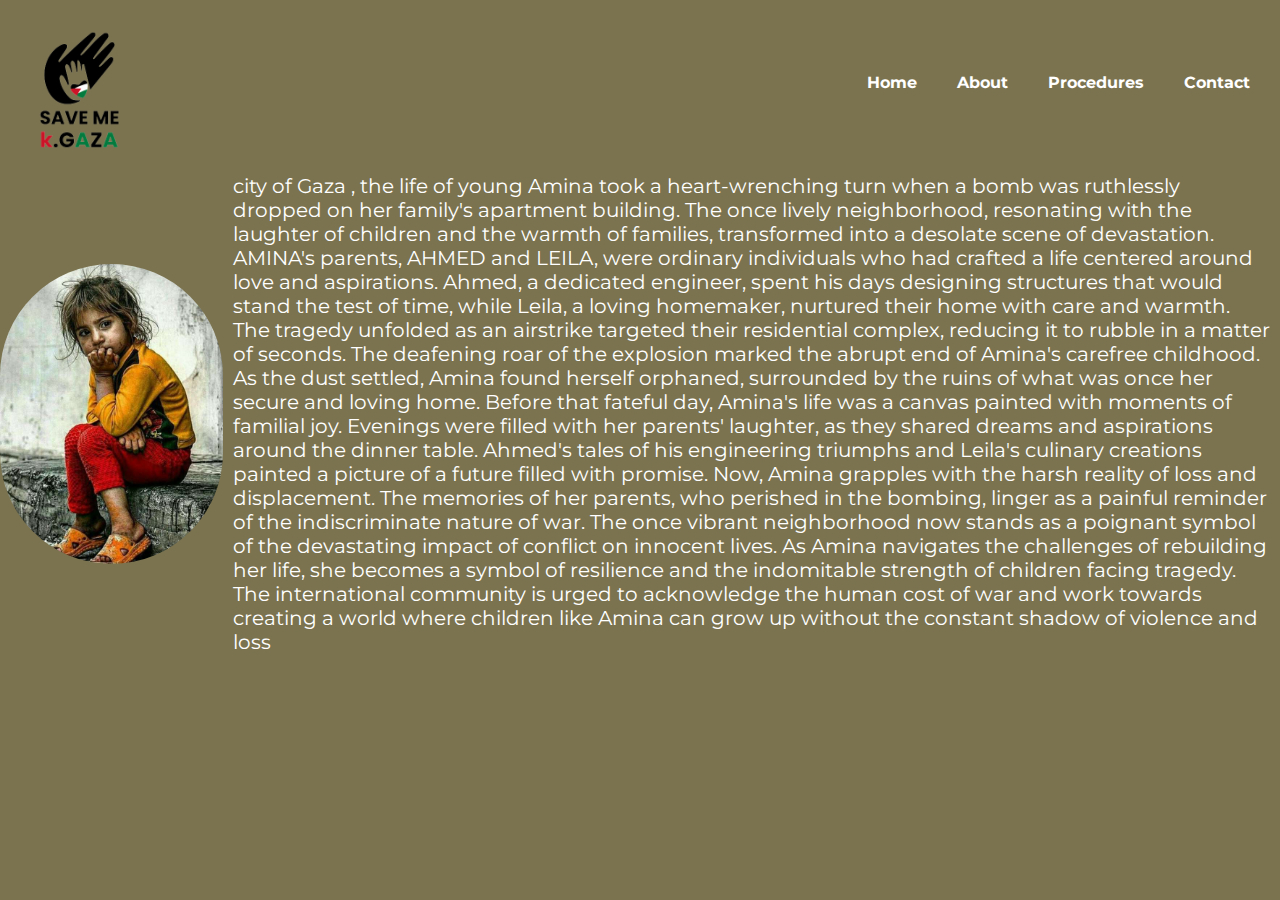
<file: gaza/children1.html>
<!DOCTYPE html>
<html lang="en">
<head>
    <meta charset="UTF-8">
    <meta name="viewport" content="width=device-width, initial-scale=1.0">
    <title>Document</title>
    <link rel="stylesheet" href="childrenOfGaza.css">

</head>
<body class="article-body">
    <header>
        <div class="logo-container">
            <img class="logo" src="logo.png">
        </div>
        <div class="header-right">
            <span id="Home-a"><a href="#home-s">Home</a></span>
            <span id="About-a"><a href="#about-s">About</a></span>
            <span id="Procedures-a"><a href="#Procedure-s">Procedures</a></span>
            <span id="Contact-a"><a href="#contact-s">Contact</a></span>
        </div>
    </header>
        <main class="article-page">
        <img src="children-pictures/children1.jpg">
        <div class="article">
        city of Gaza , the life of young Amina took a heart-wrenching turn when a bomb was ruthlessly dropped on her family's apartment building. The once lively neighborhood, resonating with the laughter of children and the warmth of families, transformed into a desolate scene of devastation.

AMINA's parents, AHMED and LEILA, were ordinary individuals who had crafted a life centered around love and aspirations. Ahmed, a dedicated engineer, spent his days designing structures that would stand the test of time, while Leila, a loving homemaker, nurtured their home with care and warmth.

The tragedy unfolded as an airstrike targeted their residential complex, reducing it to rubble in a matter of seconds. The deafening roar of the explosion marked the abrupt end of Amina's carefree childhood. As the dust settled, Amina found herself orphaned, surrounded by the ruins of what was once her secure and loving home.

Before that fateful day, Amina's life was a canvas painted with moments of familial joy. Evenings were filled with her parents' laughter, as they shared dreams and aspirations around the dinner table. Ahmed's tales of his engineering triumphs and Leila's culinary creations painted a picture of a future filled with promise.

Now, Amina grapples with the harsh reality of loss and displacement. The memories of her parents, who perished in the bombing, linger as a painful reminder of the indiscriminate nature of war. The once vibrant neighborhood now stands as a poignant symbol of the devastating impact of conflict on innocent lives.

As Amina navigates the challenges of rebuilding her life, she becomes a symbol of resilience and the indomitable strength of children facing tragedy. The international community is urged to acknowledge the human cost of war and work towards creating a world where children like Amina can grow up without the constant shadow of violence and loss
        </div>  
        </main>
</body>
</html>
</file>
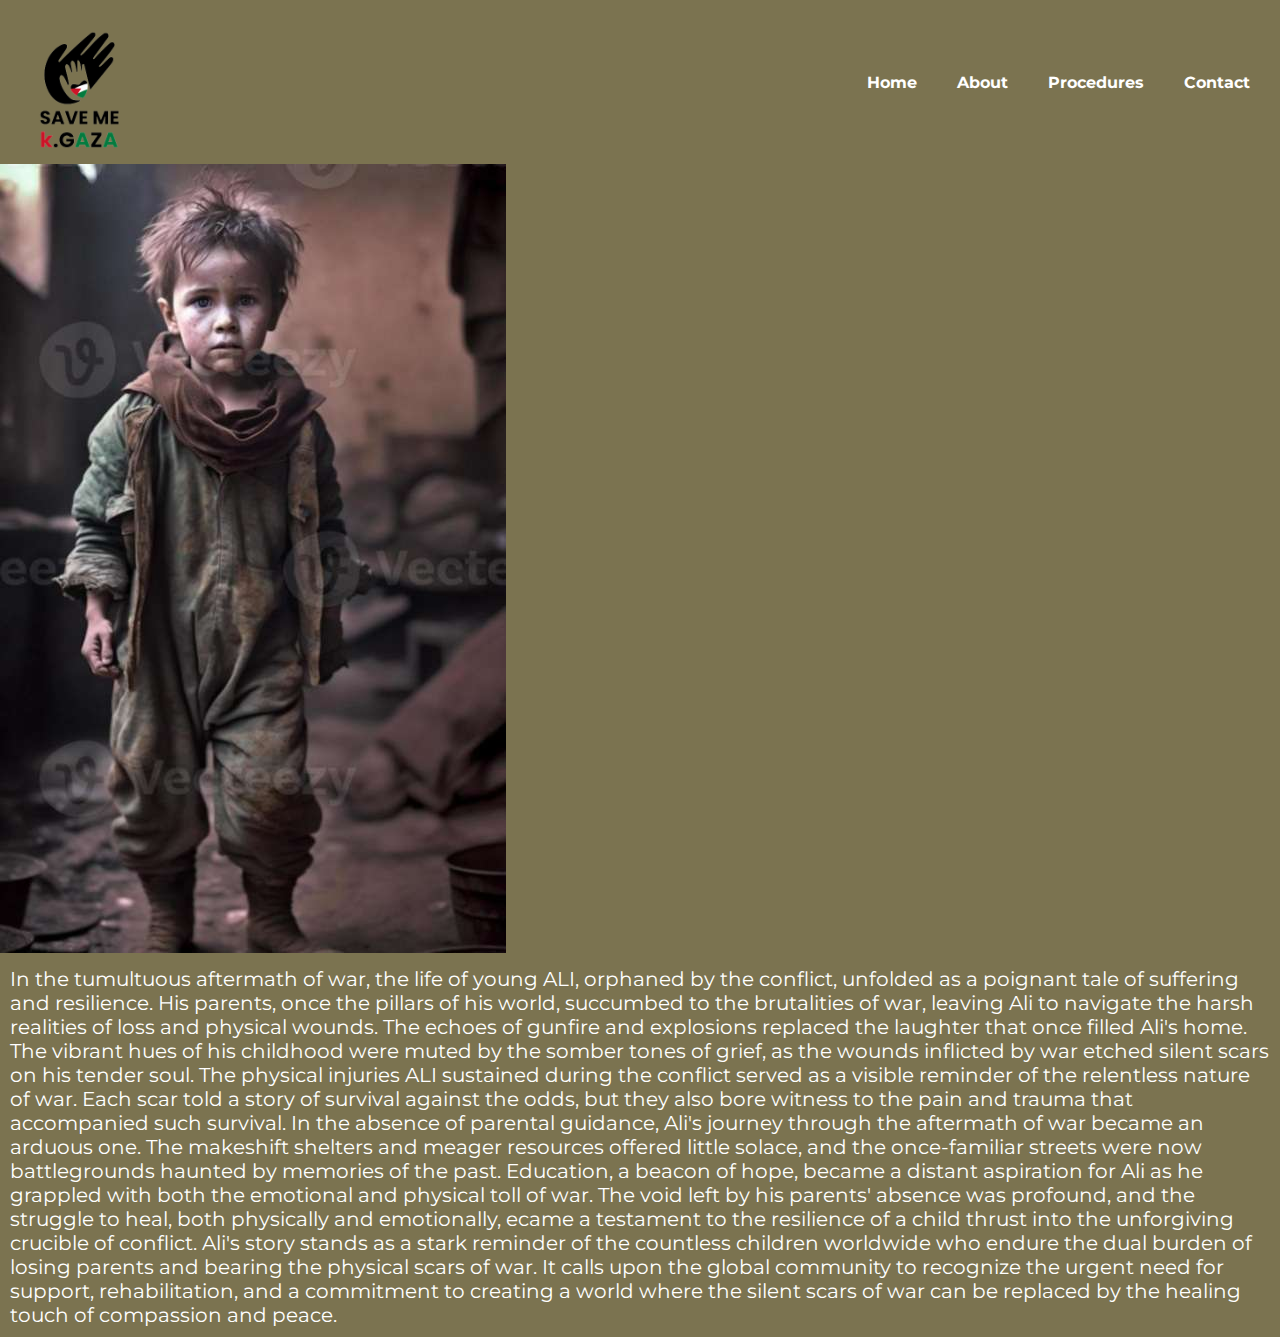
<file: gaza/children10.html>
<!DOCTYPE html>
<html lang="en">
<head>
    <meta charset="UTF-8">
    <meta name="viewport" content="width=device-width, initial-scale=1.0">
    <title>Document</title>
    <link rel="stylesheet" href="childrenOfGaza.css">

</head>
<body class="article-body">
    <header>
        <div class="logo-container">
            <img class="logo" src="logo.png">
        </div>
        <div class="header-right">
            <span id="Home-a"><a href="#home-s">Home</a></span>
            <span id="About-a"><a href="#about-s">About</a></span>
            <span id="Procedures-a"><a href="#Procedure-s">Procedures</a></span>
            <span id="Contact-a"><a href="#contact-s">Contact</a></span>
        </div>
    </header>
    
    <img src="children-pictures/children10.jpg">
    <div class="article">
        In the tumultuous aftermath of war, the life of young ALI, orphaned by the conflict, unfolded as a poignant tale of suffering and resilience. His parents, once the pillars of his world, succumbed to the brutalities of war, leaving Ali to navigate the harsh realities of loss and physical wounds.

The echoes of gunfire and explosions replaced the laughter that once filled Ali's home. The vibrant hues of his childhood were muted by the somber tones of grief, as the wounds inflicted by war etched silent scars on his tender soul.

The physical injuries ALI sustained during the conflict served as a visible reminder of the relentless nature of war. Each scar told a story of survival against the odds, but they also bore witness to the pain and trauma that accompanied such survival.

In the absence of parental guidance, Ali's journey through the aftermath of war became an arduous one. The makeshift shelters and meager resources offered little solace, and the once-familiar streets were now battlegrounds haunted by memories of the past.

Education, a beacon of hope, became a distant aspiration for Ali as he grappled with both the emotional and physical toll of war. The void left by his parents' absence was profound, and the struggle to heal, both physically and emotionally, 
ecame a testament to the resilience of a child thrust into the unforgiving crucible of conflict.

Ali's story stands as a stark reminder of the countless children worldwide who endure the dual burden of losing parents and bearing the physical scars of war. It calls upon the global community to recognize the urgent need for support, rehabilitation, and a commitment to creating a world where the silent scars of war can be replaced by the healing touch of compassion and peace.
    </div>  
    </main>
</body>
</html>
</body>
</html>
</file>
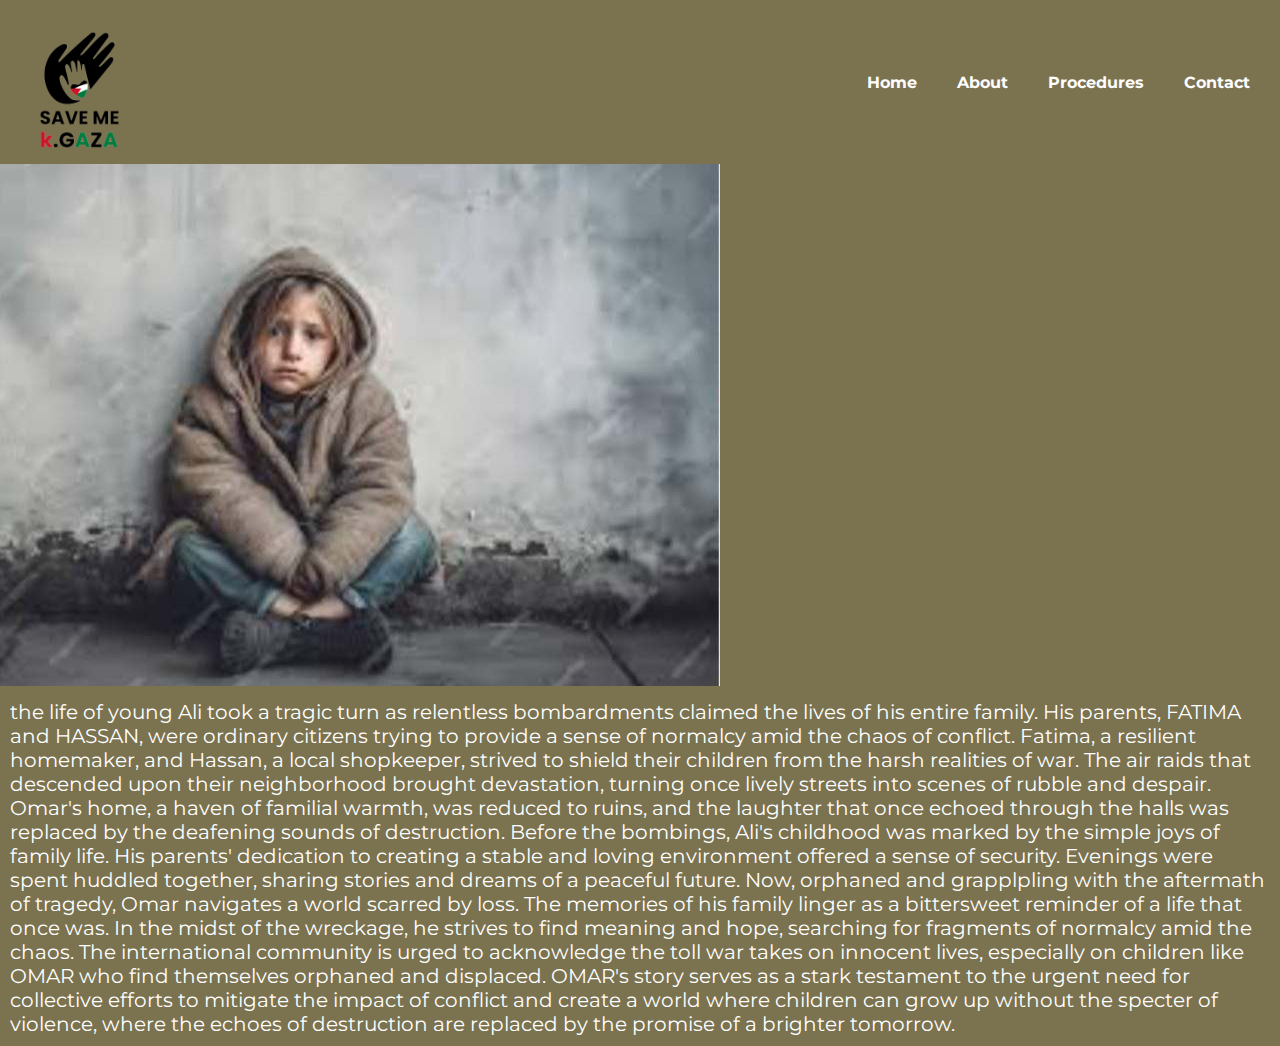
<file: gaza/children3.html>
<!DOCTYPE html>
<html lang="en">
<head>
    <meta charset="UTF-8">
    <meta name="viewport" content="width=device-width, initial-scale=1.0">
    <title>Document</title>
    <link rel="stylesheet" href="childrenOfGaza.css">

</head>
<body class="article-body">
    <header>
        <div class="logo-container">
            <img class="logo" src="logo.png">
        </div>
        <div class="header-right">
            <span id="Home-a"><a href="#home-s">Home</a></span>
            <span id="About-a"><a href="#about-s">About</a></span>
            <span id="Procedures-a"><a href="#Procedure-s">Procedures</a></span>
            <span id="Contact-a"><a href="#contact-s">Contact</a></span>
        </div>
    </header>
    
    <img src="children-pictures/children3.jpg">
    <div class="article">
        the life of young Ali took a tragic turn as relentless bombardments claimed the lives of his entire family. His parents, FATIMA and HASSAN, were ordinary citizens trying to provide a sense of normalcy amid the chaos of conflict. Fatima, a resilient homemaker, and Hassan, a local shopkeeper, strived to shield their children from the harsh realities of war.

        The air raids that descended upon their neighborhood brought devastation, turning once lively streets into scenes of rubble and despair. Omar's home, a haven of familial warmth, was reduced to ruins, and the laughter that once echoed through the halls was replaced by the deafening sounds of destruction.
        
        Before the bombings, Ali's childhood was marked by the simple joys of family life. His parents' dedication to creating a stable and loving environment offered a sense of security. Evenings were spent huddled together, sharing stories and dreams of a peaceful future.
        
        Now, orphaned and grapplpling with the aftermath of tragedy, Omar navigates a world scarred by loss. The memories of his family linger as a bittersweet reminder of a life that once was. In the midst of the wreckage, he strives to find meaning and hope, searching for fragments of normalcy amid the chaos.

        The international community is urged to acknowledge the toll war takes on innocent lives, especially on children like OMAR who find themselves orphaned and displaced. OMAR's story serves as a stark testament to the urgent need for collective efforts to mitigate the impact of conflict and create a world where children can grow up without the specter of violence, where the echoes of destruction are replaced by the promise of a brighter tomorrow.
    </div>  
    </main>
</body>
</html>

</body>
</html>
</file>
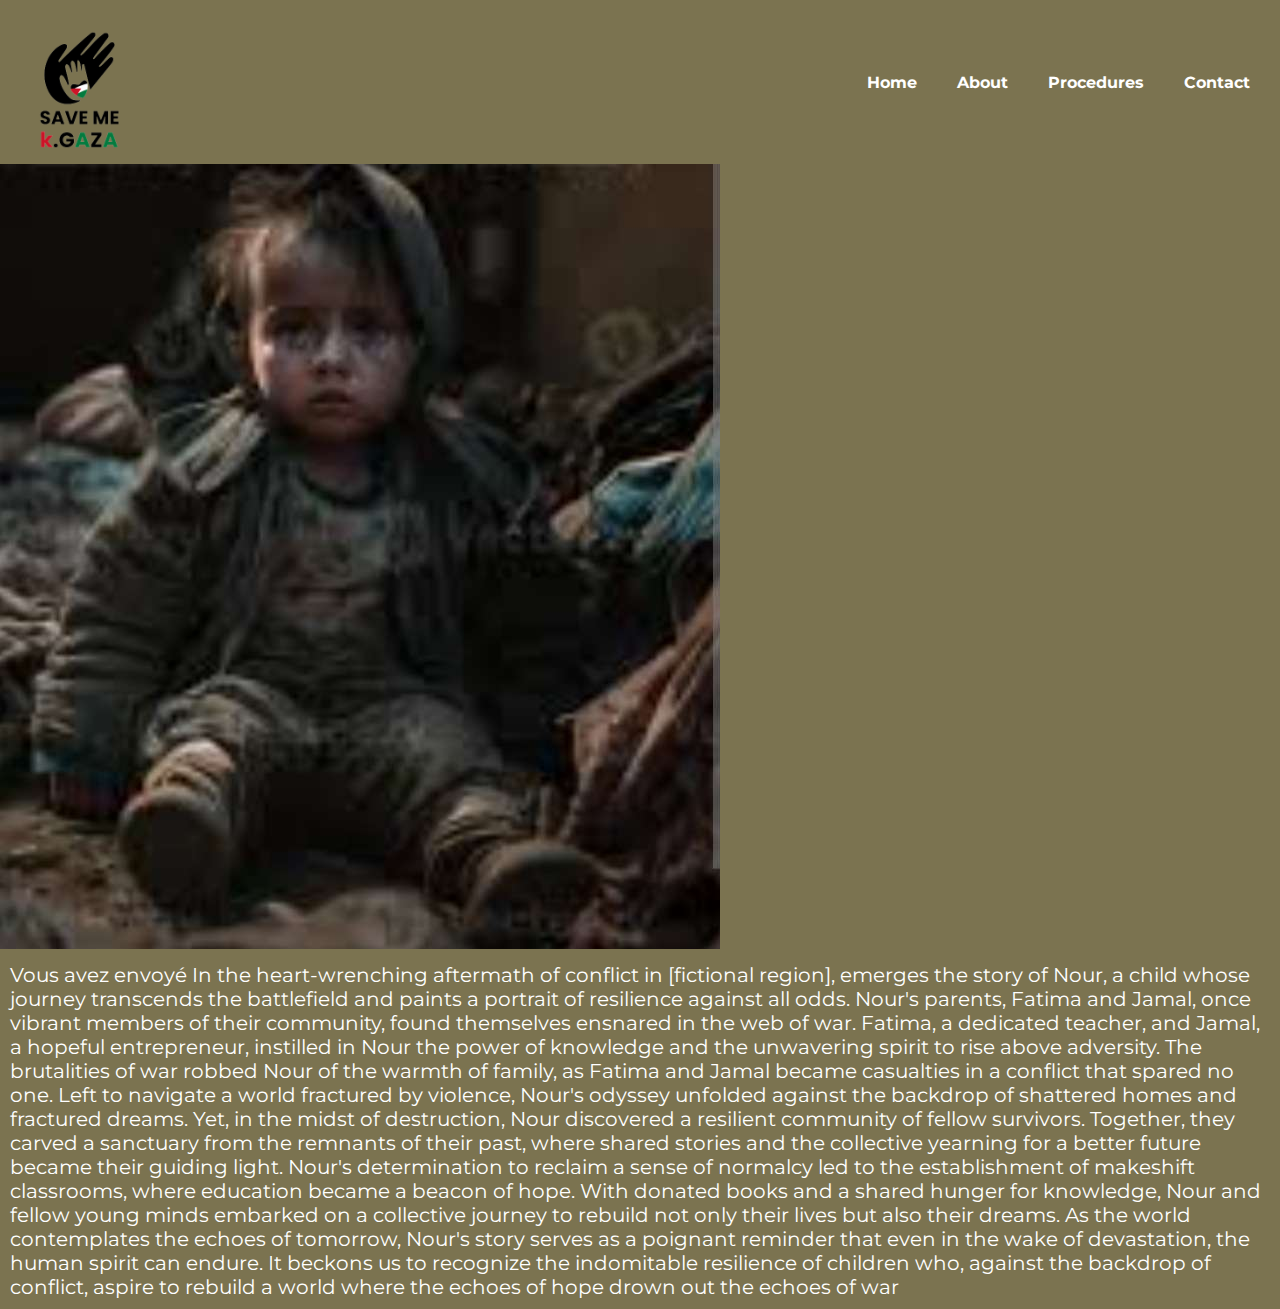
<file: gaza/children4.html>
<!DOCTYPE html>
<html lang="en">
<head>
    <meta charset="UTF-8">
    <meta name="viewport" content="width=device-width, initial-scale=1.0">
    <title>Document</title>
    <link rel="stylesheet" href="childrenOfGaza.css">

</head>
<body class="article-body">
    <header>
        <div class="logo-container">
            <img class="logo" src="logo.png">
        </div>
        <div class="header-right">
            <span id="Home-a"><a href="#home-s">Home</a></span>
            <span id="About-a"><a href="#about-s">About</a></span>
            <span id="Procedures-a"><a href="#Procedure-s">Procedures</a></span>
            <span id="Contact-a"><a href="#contact-s">Contact</a></span>
        </div>
    </header>
    
    <img src="children-pictures/children4.jpg">
    <div class="article">
        
Vous avez envoyé
In the heart-wrenching aftermath of conflict in [fictional region], emerges the story of Nour, a child whose journey transcends the battlefield and paints a portrait of resilience against all odds.

Nour's parents, Fatima and Jamal, once vibrant members of their community, found themselves ensnared in the web of war. Fatima, a dedicated teacher, and Jamal, a hopeful entrepreneur, instilled in Nour the power of knowledge and the unwavering spirit to rise above adversity.

The brutalities of war robbed Nour of the warmth of family, as Fatima and Jamal became casualties in a conflict that spared no one. Left to navigate a world fractured by violence, Nour's odyssey unfolded against the backdrop of shattered homes and fractured dreams.

Yet, in the midst of destruction, Nour discovered a resilient community of fellow survivors. Together, they carved a sanctuary from the remnants of their past, where shared stories and the collective yearning for a better future became their guiding light.

Nour's determination to reclaim a sense of normalcy led to the establishment of makeshift classrooms, where education became a beacon of hope. With donated books and a shared hunger for knowledge, Nour and fellow young minds embarked on a collective journey to rebuild not only their lives but also their dreams.

As the world contemplates the echoes of tomorrow, Nour's story serves as a poignant reminder that even in the wake of devastation, the human spirit can endure. It beckons us to recognize the indomitable resilience of children who, against the backdrop of conflict, aspire to rebuild a world where the echoes of hope drown out the echoes of war
    </div>  
    </main>
</body>
</html>
</body>
</html>
</file>
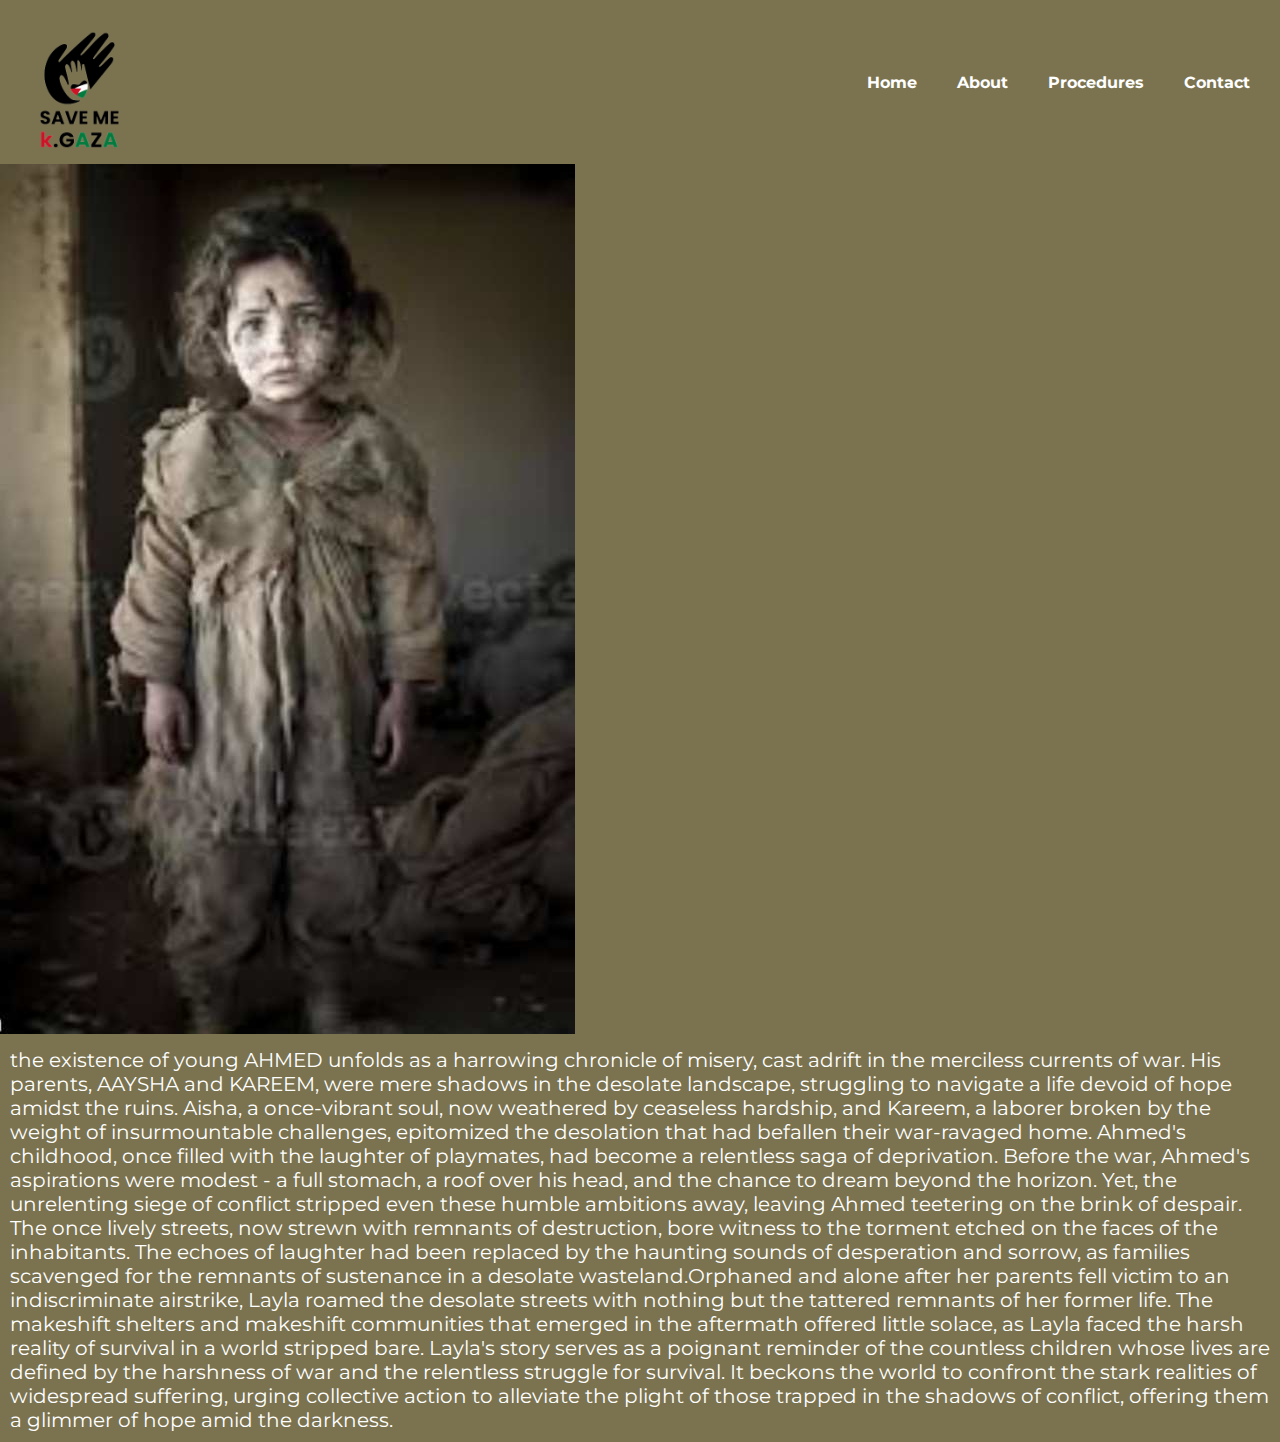
<file: gaza/children5.html>
<!DOCTYPE html>
<html lang="en">
<head>
    <meta charset="UTF-8">
    <meta name="viewport" content="width=device-width, initial-scale=1.0">
    <title>Document</title>
    <link rel="stylesheet" href="childrenOfGaza.css">

</head>
<body class="article-body">
    <header>
        <div class="logo-container">
            <img class="logo" src="logo.png">
        </div>
        <div class="header-right">
            <span id="Home-a"><a href="#home-s">Home</a></span>
            <span id="About-a"><a href="#about-s">About</a></span>
            <span id="Procedures-a"><a href="#Procedure-s">Procedures</a></span>
            <span id="Contact-a"><a href="#contact-s">Contact</a></span>
        </div>
    </header>
    
    <img src="children-pictures/children5.jpg">
    <div class="article">
        the existence of young AHMED unfolds as a harrowing chronicle of misery, cast adrift in the merciless currents of war. His parents, AAYSHA and KAREEM, were mere shadows in the desolate landscape, struggling to navigate a life devoid of hope amidst the ruins.

Aisha, a once-vibrant soul, now weathered by ceaseless hardship, and Kareem, a laborer broken by the weight of insurmountable challenges, epitomized the desolation that had befallen their war-ravaged home. Ahmed's childhood, once filled with the laughter of playmates, had become a relentless saga of deprivation.

Before the war, Ahmed's aspirations were modest - a full stomach, a roof over his head, and the chance to dream beyond the horizon. Yet, the unrelenting siege of conflict stripped even these humble ambitions away, leaving Ahmed teetering on the brink of despair.

The once lively streets, now strewn with remnants of destruction, bore witness to the torment etched on the faces of the inhabitants. The echoes of laughter had been replaced by the haunting sounds of desperation and sorrow, as families scavenged for the remnants of sustenance in a desolate wasteland.Orphaned and alone after her parents fell victim to an indiscriminate airstrike, Layla roamed the desolate streets with nothing but the tattered remnants of her former life. The makeshift shelters and makeshift communities that emerged in the aftermath offered little solace, as Layla faced the harsh reality of survival in a world stripped bare.

Layla's story serves as a poignant reminder of the countless children whose lives are defined by the harshness of war and the relentless struggle for survival. It beckons the world to confront the stark realities of widespread suffering, urging collective action to alleviate the plight of those trapped in the shadows of conflict, offering them a glimmer of hope amid the darkness.

    
    </div>  
    </main>
</body>
</html>
</body>
</html>
</file>
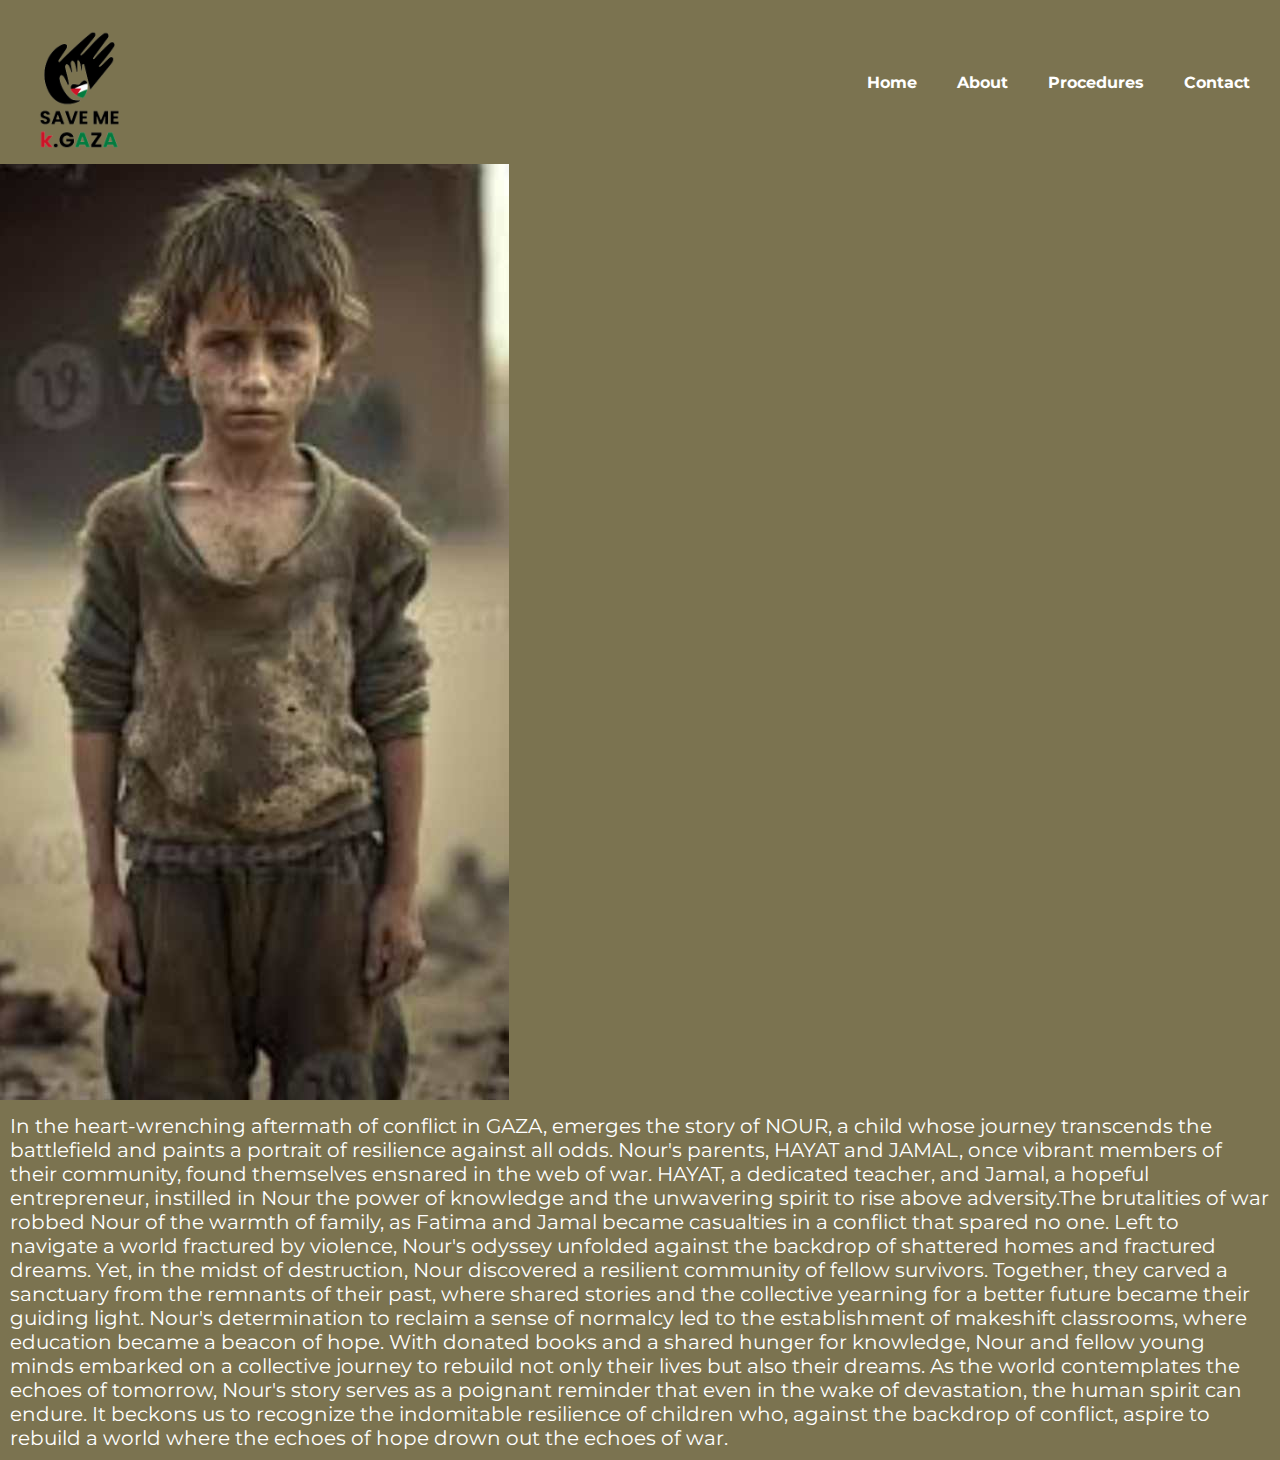
<file: gaza/children6.html>
<!DOCTYPE html>
<html lang="en">
<head>
    <meta charset="UTF-8">
    <meta name="viewport" content="width=device-width, initial-scale=1.0">
    <title>Document</title>
    <link rel="stylesheet" href="childrenOfGaza.css">

</head>
<body class="article-body">
    <header>
        <div class="logo-container">
            <img class="logo" src="logo.png">
        </div>
        <div class="header-right">
            <span id="Home-a"><a href="#home-s">Home</a></span>
            <span id="About-a"><a href="#about-s">About</a></span>
            <span id="Procedures-a"><a href="#Procedure-s">Procedures</a></span>
            <span id="Contact-a"><a href="#contact-s">Contact</a></span>
        </div>
    </header>
    
    <img src="children-pictures/children6.jpg">
    <div class="article">
        In the heart-wrenching aftermath of conflict in GAZA, emerges the story of NOUR, a child whose journey transcends the battlefield and paints a portrait of resilience against all odds.

Nour's parents, HAYAT and JAMAL, once vibrant members of their community, found themselves ensnared in the web of war. HAYAT, a dedicated teacher, and Jamal, a hopeful entrepreneur, instilled in Nour the power of knowledge and the unwavering spirit to rise above adversity.The brutalities of war robbed Nour of the warmth of family, as Fatima and Jamal became casualties in a conflict that spared no one. Left to navigate a world fractured by violence, Nour's odyssey unfolded against the backdrop of shattered homes and fractured dreams.

Yet, in the midst of destruction, Nour discovered a resilient community of fellow survivors. Together, they carved a sanctuary from the remnants of their past, where shared stories and the collective yearning for a better future became their guiding light.

Nour's determination to reclaim a sense of normalcy led to the establishment of makeshift classrooms, where education became a beacon of hope. With donated books and a shared hunger for knowledge, Nour and fellow young minds embarked on a collective journey to rebuild not only their lives but also their dreams.

As the world contemplates the echoes of tomorrow, Nour's story serves as a poignant reminder that even in the wake of devastation, the human spirit can endure. It beckons us to recognize the indomitable resilience of children who, against the backdrop of conflict, aspire to rebuild a world where the echoes of hope drown out the echoes of war.
    </div>  
    </main>
</body>
</html>
</body>
</html>
</file>
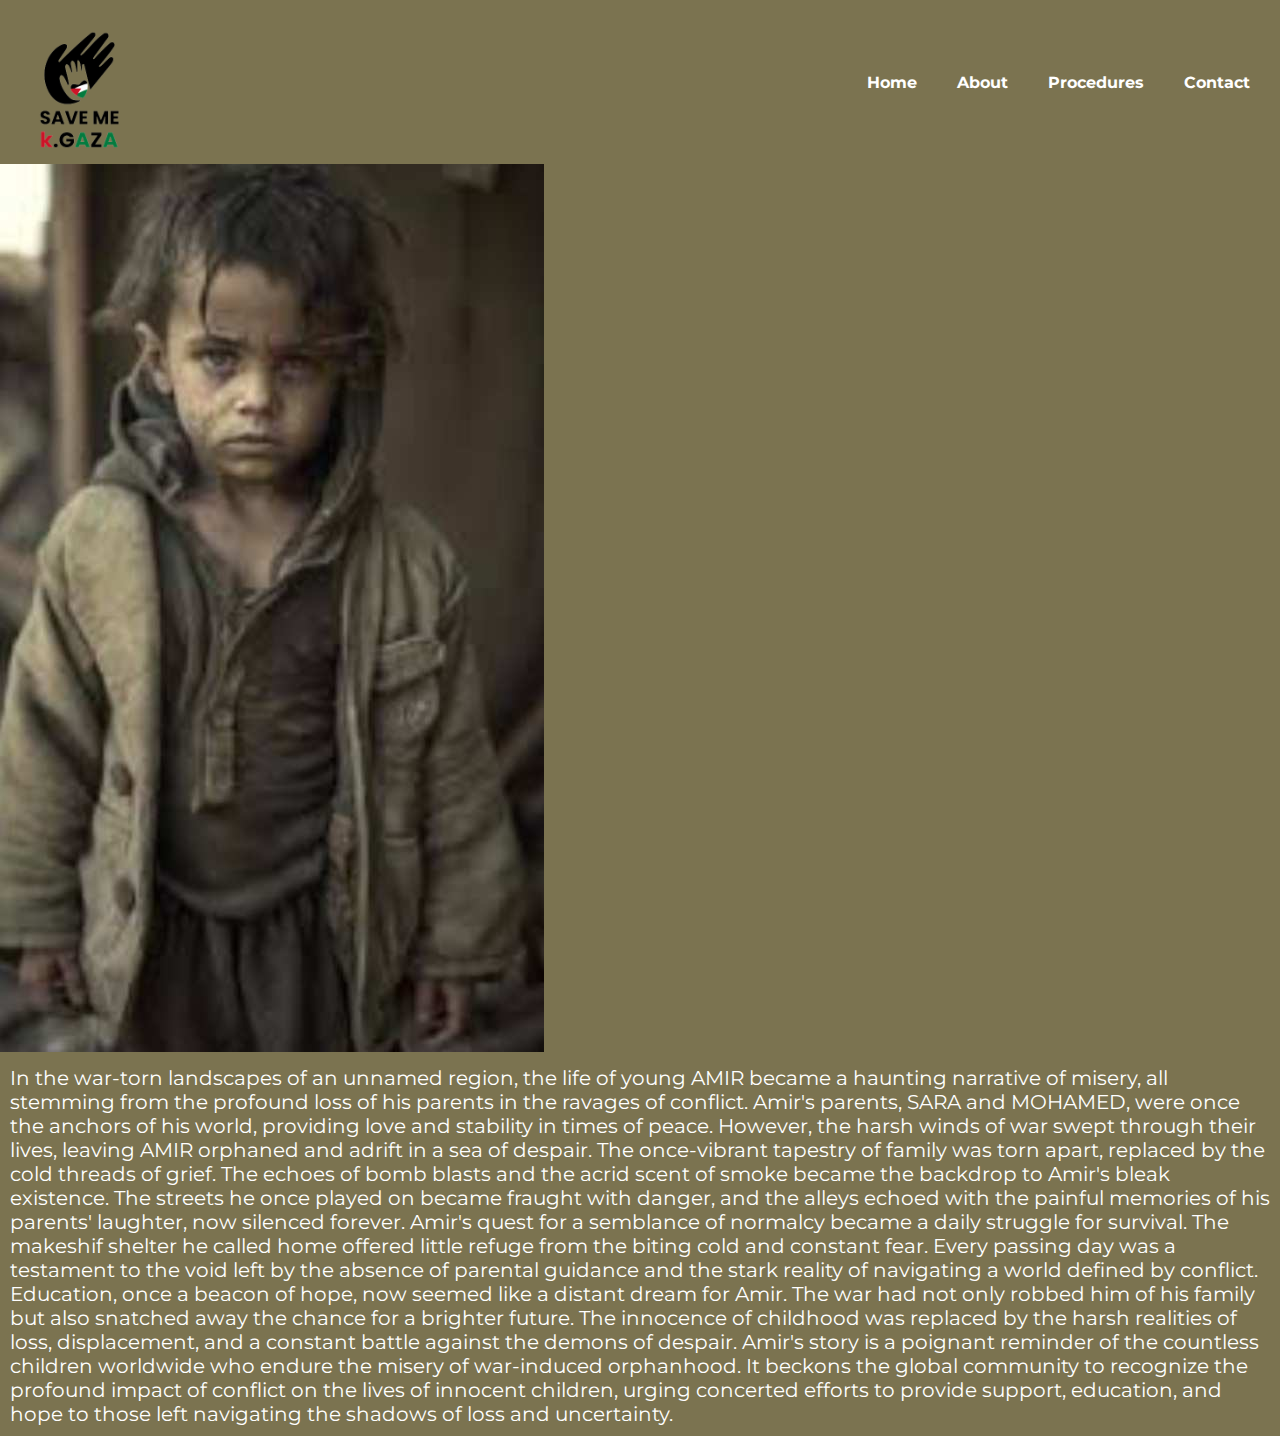
<file: gaza/children7.html>
<!DOCTYPE html>
<html lang="en">
<head>
    <meta charset="UTF-8">
    <meta name="viewport" content="width=device-width, initial-scale=1.0">
    <title>Document</title>
    <link rel="stylesheet" href="childrenOfGaza.css">

</head>
<body class="article-body">
    <header>
        <div class="logo-container">
            <img class="logo" src="logo.png">
        </div>
        <div class="header-right">
            <span id="Home-a"><a href="#home-s">Home</a></span>
            <span id="About-a"><a href="#about-s">About</a></span>
            <span id="Procedures-a"><a href="#Procedure-s">Procedures</a></span>
            <span id="Contact-a"><a href="#contact-s">Contact</a></span>
        </div>
    </header>
    
    <img src="children-pictures/children7.jpg">
    <div class="article">
        In the war-torn landscapes of an unnamed region, the life of young AMIR became a haunting narrative of misery, all stemming from the profound loss of his parents in the ravages of conflict.

Amir's parents, SARA and MOHAMED, were once the anchors of his world, providing love and stability in times of peace. However, the harsh winds of war swept through their lives, leaving AMIR orphaned and adrift in a sea of despair. The once-vibrant tapestry of family was torn apart, replaced by the cold threads of grief.

The echoes of bomb blasts and the acrid scent of smoke became the backdrop to Amir's bleak existence. The streets he once played on became fraught with danger, and the alleys echoed with the painful memories of his parents' laughter, now silenced forever.

Amir's quest for a semblance of normalcy became a daily struggle for survival. The makeshif  shelter he called home offered little refuge from the biting cold and constant fear. Every passing day was a testament to the void left by the absence of parental guidance and the stark reality of navigating a world defined by conflict.
Education, once a beacon of hope, now seemed like a distant dream for Amir. The war had not only robbed him of his family but also snatched away the chance for a brighter future. The innocence of childhood was replaced by the harsh realities of loss, displacement, and a constant battle against the demons of despair.

Amir's story is a poignant reminder of the countless children worldwide who endure the misery of war-induced orphanhood. It beckons the global community to recognize the profound impact of conflict on the lives of innocent children, urging concerted efforts to provide support, education, and hope to those left navigating the shadows of loss and uncertainty.

    </div>  
    </main>
</body>
</html>
</body>
</html>
</file>
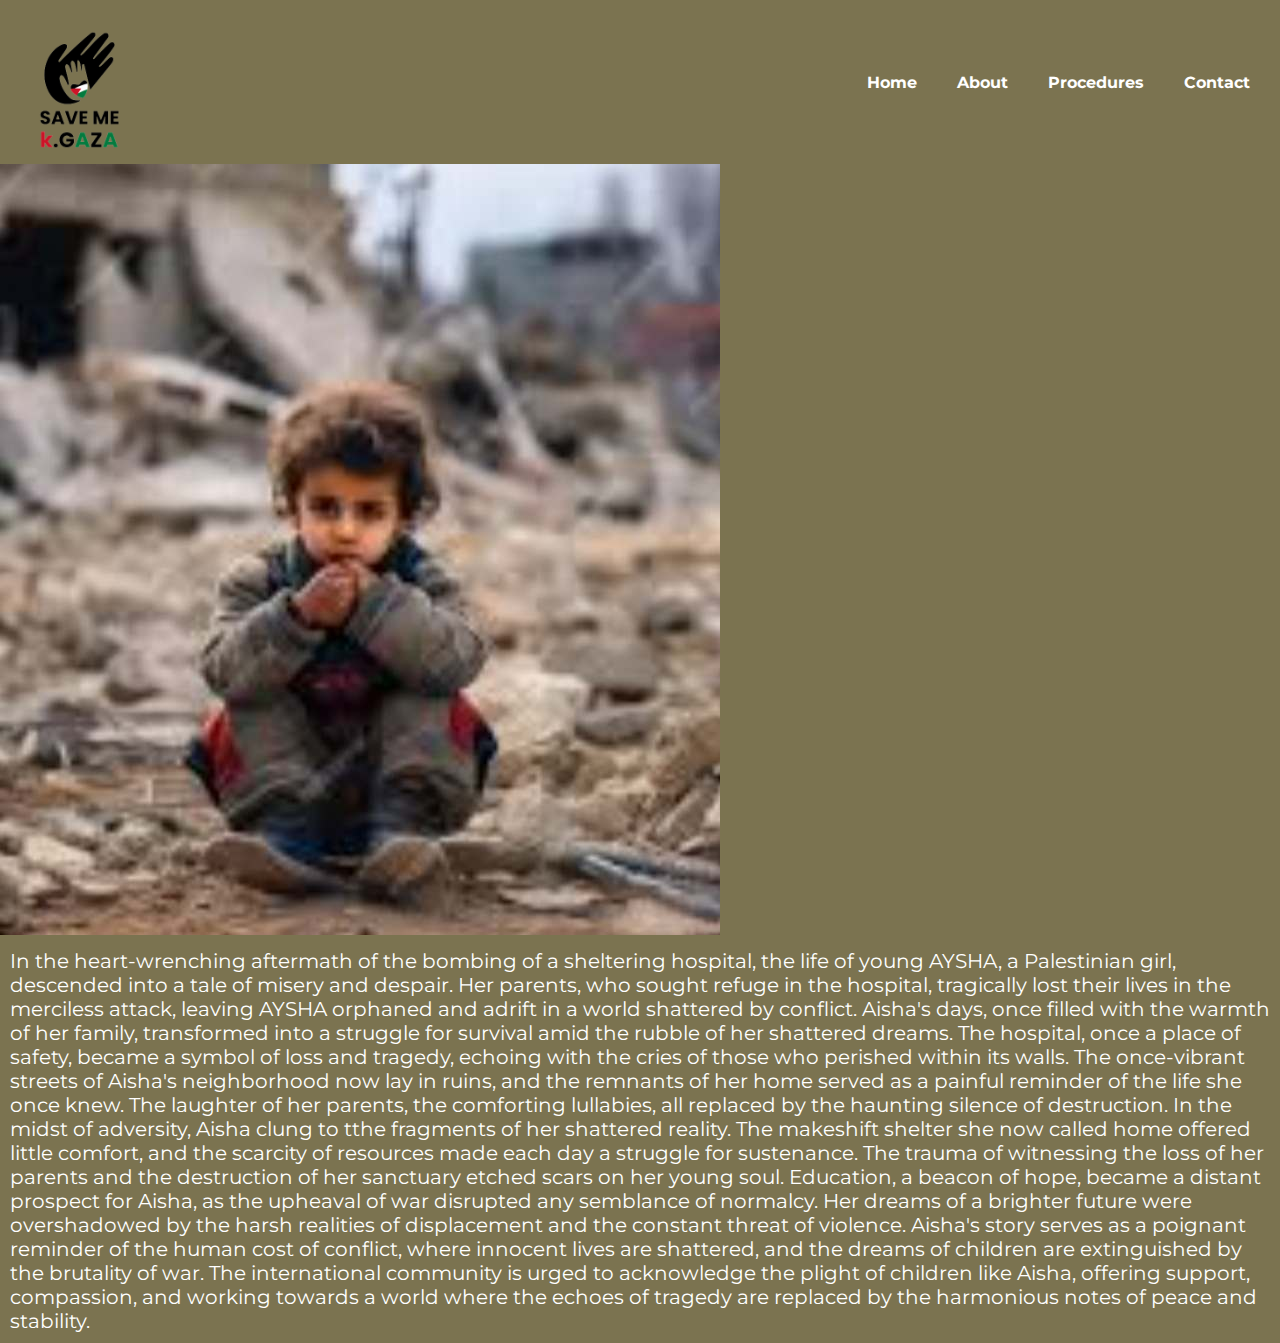
<file: gaza/children8.html>
<!DOCTYPE html>
<html lang="en">
<head>
    <meta charset="UTF-8">
    <meta name="viewport" content="width=device-width, initial-scale=1.0">
    <title>Document</title>
    <link rel="stylesheet" href="childrenOfGaza.css">

</head>
<body class="article-body">
    <header>
        <div class="logo-container">
            <img class="logo" src="logo.png">
        </div>
        <div class="header-right">
            <span id="Home-a"><a href="#home-s">Home</a></span>
            <span id="About-a"><a href="#about-s">About</a></span>
            <span id="Procedures-a"><a href="#Procedure-s">Procedures</a></span>
            <span id="Contact-a"><a href="#contact-s">Contact</a></span>
        </div>
    </header>
    
    <img src="children8.jpg">
    <div class="article"> 
        In the heart-wrenching aftermath of the bombing of a sheltering hospital, the life of young AYSHA, a Palestinian girl, descended into a tale of misery and despair. Her parents, who sought refuge in the hospital, tragically lost their lives in the merciless attack, leaving AYSHA orphaned and adrift in a world shattered by conflict.

Aisha's days, once filled with the warmth of her family, transformed into a struggle for survival amid the rubble of her shattered dreams. The hospital, once a place of safety, became a symbol of loss and tragedy, echoing with the cries of those who perished within its walls.

The once-vibrant streets of Aisha's neighborhood now lay in ruins, and the remnants of her home served as a painful reminder of the life she once knew. The laughter of her parents, the comforting lullabies, all replaced by the haunting silence of destruction.

In the midst of adversity, Aisha clung to tthe fragments of her shattered reality. The makeshift shelter she now called home offered little comfort, and the scarcity of resources made each day a struggle for sustenance. The trauma of witnessing the loss of her parents and the destruction of her sanctuary etched scars on her young soul.

Education, a beacon of hope, became a distant prospect for Aisha, as the upheaval of war disrupted any semblance of normalcy. Her dreams of a brighter future were overshadowed by the harsh realities of displacement and the constant threat of violence.

Aisha's story serves as a poignant reminder of the human cost of conflict, where innocent lives are shattered, and the dreams of children are extinguished by the brutality of war. The international community is urged to acknowledge the plight of children like Aisha, offering support, compassion, and working towards a world where the echoes of tragedy are replaced by the harmonious notes of peace and stability.

    </div>  
    </main>
</body>
</html>
</body>
</html>
</file>
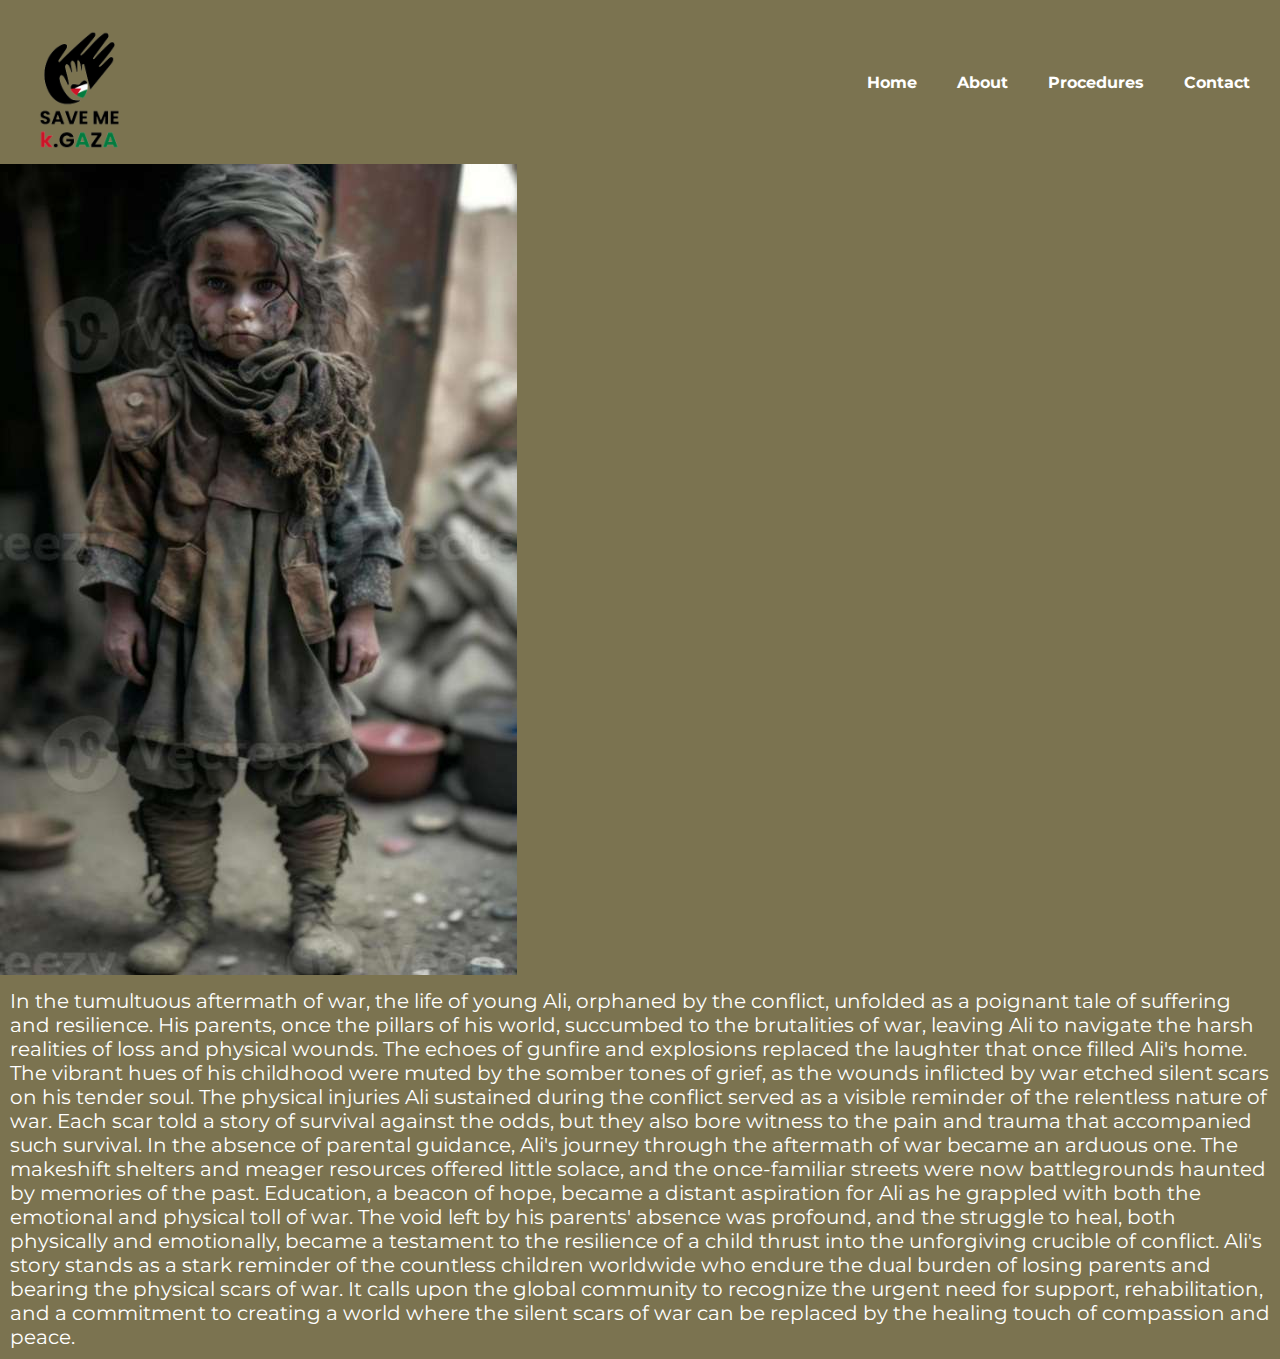
<file: gaza/children9.html>
<!DOCTYPE html>
<html lang="en">
<head>
    <meta charset="UTF-8">
    <meta name="viewport" content="width=device-width, initial-scale=1.0">
    <title>Document</title>
    <link rel="stylesheet" href="childrenOfGaza.css">

</head>
<body class="article-body">
    <header>
        <div class="logo-container">
            <img class="logo" src="logo.png">
        </div>
        <div class="header-right">
            <span id="Home-a"><a href="#home-s">Home</a></span>
            <span id="About-a"><a href="#about-s">About</a></span>
            <span id="Procedures-a"><a href="#Procedure-s">Procedures</a></span>
            <span id="Contact-a"><a href="#contact-s">Contact</a></span>
        </div>
    </header>
    
    <img src="children-pictures/children9.jpg">
    <div class="article">
        In the tumultuous aftermath of war, the life of young Ali, orphaned by the conflict, unfolded as a poignant tale of suffering and resilience. His parents, once the pillars of his world, succumbed to the brutalities of war, leaving Ali to navigate the harsh realities of loss and physical wounds.

The echoes of gunfire and explosions replaced the laughter that once filled Ali's home. The vibrant hues of his childhood were muted by the somber tones of grief, as the wounds inflicted by war etched silent scars on his tender soul.

The physical injuries Ali sustained during the conflict served as a visible reminder of the relentless nature of war. Each scar told a story of survival against the odds, but they also bore witness to the pain and trauma that accompanied such survival.

In the absence of parental guidance, Ali's journey through the aftermath of war became an arduous one. The makeshift shelters and meager resources offered little solace, and the once-familiar streets were now battlegrounds haunted by memories of the past.

Education, a beacon of hope, became a distant aspiration for Ali as he grappled with both the emotional and physical toll of war. The void left by his parents' absence was profound, and the struggle to heal, both physically and emotionally, became a testament to the resilience of a child thrust into the unforgiving crucible of conflict.

Ali's story stands as a stark reminder of the countless children worldwide who endure the dual burden of losing parents and bearing the physical scars of war. It calls upon the global community to recognize the urgent need for support, rehabilitation, and a commitment to creating a world where the silent scars of war can be replaced by the healing touch of compassion and peace.
    </div>  
    </main>
</body>
</html>
</body>
</html>
</file>
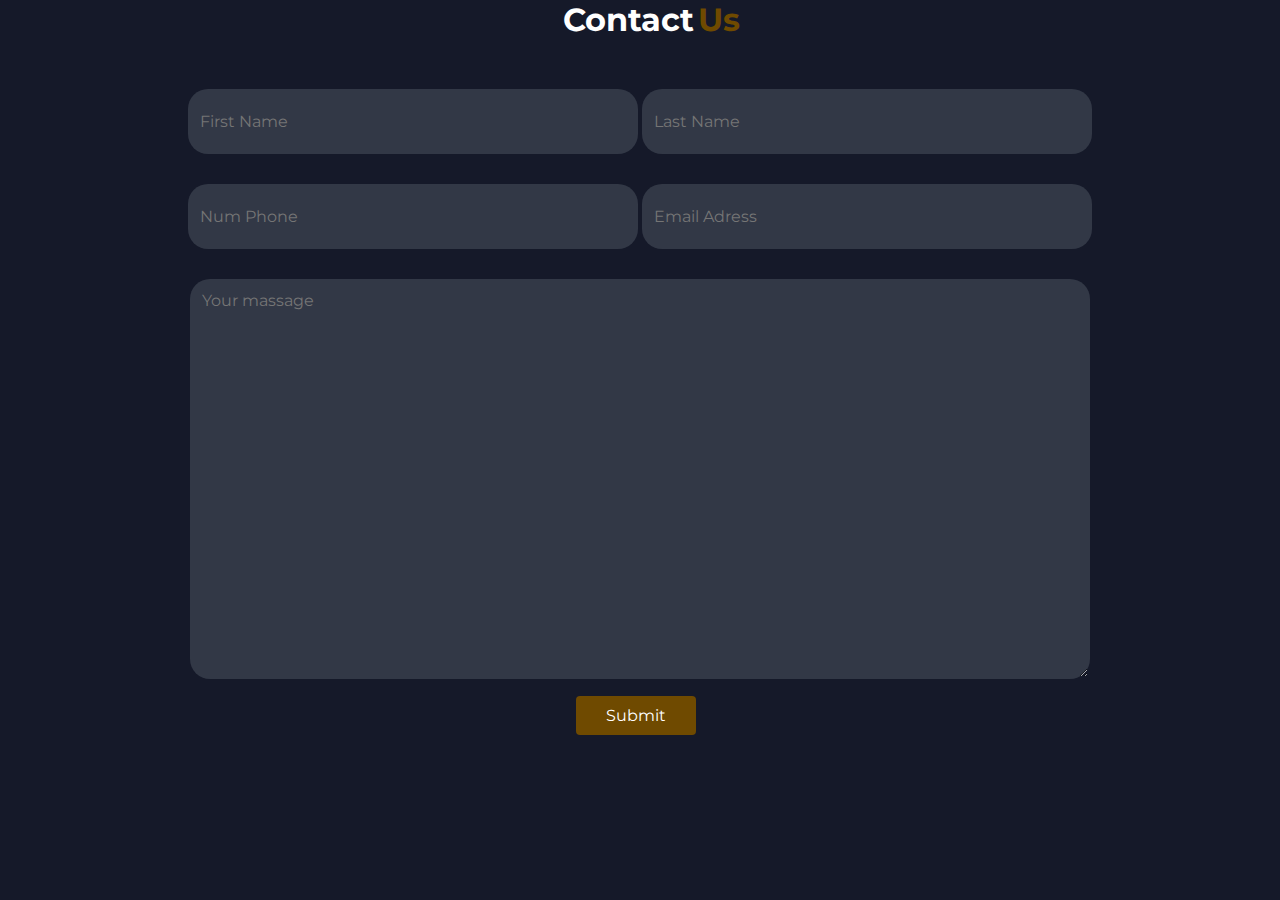
<file: gaza/HEADER+donation/contact.html>
<!DOCTYPE html>
<html lang="en">
<head>
    <meta charset="UTF-8">
    <meta name="viewport" content="width=device-width, initial-scale=1.0">
    <link rel="stylesheet" href="contact.css">
</head>
<body>
    <p class="Contact"> <span class="act">Contact</span> <span class="us">Us</span></p>
        <div class="np">
           <input type="text" placeholder="First Name" class="nom">
           <input type="text" placeholder="Last Name" class="prenom">
        </div>
        <div class="tem">
           <input type="text" placeholder="Num Phone" class="tel">
           <input type="text" placeholder="Email Adress" class="mail">
        </div>
        <div class="ma">
           <textarea name="massage" class="massage" cols="50" rows="30" placeholder="Your massage"></textarea>
        </div>
        <button type="submit" class="submit-button">Submit</button>
</body>
</html>
</file>
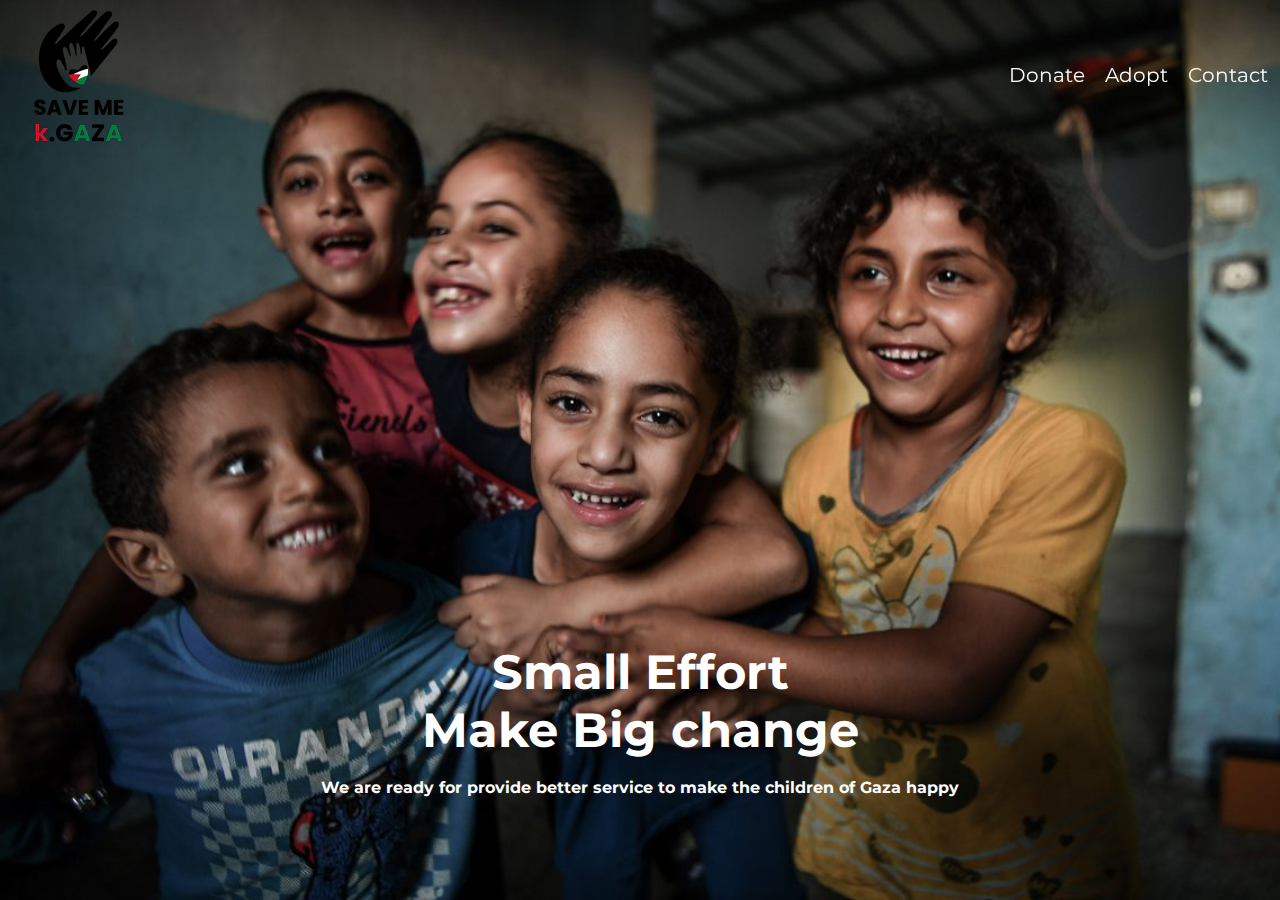
<file: gaza/HEADER+donation/Site d'adoption.html>
<!DOCTYPE html>
<html lang="en">
<head>
  <meta charset="UTF-8">
  <meta name="viewport" content="width=device-width, initial-scale=1.0">
  <link rel="stylesheet" href="Site d'adoption.css">
  <title>GGA</title>
</head>
<body>
    <header>
        <div class="left-section">
            <img src="logo.png">
        </div>
        <div class="right-section">
            <a href="donation.html">Donate</a>
            <a href="../childrenOfGaza.html">Adopt</a>
            <a href="contact.html">Contact</a>
        </div>

    </header>
  <div class="zoom-container">
    <div class="background-image"></div>
    <div class="text-overlay">
      <h1>
        Small Effort
     <br>
        Make Big change
      </h1>
      <br>
    <h4>We are ready for provide better service to make the children of Gaza happy</h4>  
    </div>
  </div>
  </body>
  </html>
</file>
<file: gaza/childrenOfGaza.css>
@import url('https://fonts.googleapis.com/css?family=Montserrat&display=swap');
        *{
        margin:0px;
        padding: 0px;
        box-sizing:border-box;
        font-family: 'Montserrat', sans-serif;
        

        }
        .article-body{
            background-image: url("https://scontent.cdninstagram.com/v/t39.30808-6/396964095_18396828802034727_8592645751103004264_n.jpg?stp=dst-jpg_e15&efg=eyJ2ZW5jb2RlX3RhZyI6ImltYWdlX3VybGdlbi4xNDQweDk2MC5zZHIifQ&_nc_ht=scontent.cdninstagram.com&_nc_cat=103&_nc_ohc=XdbXClK1zC4AX8E2Drh&edm=APs17CUAAAAA&ccb=7-5&ig_cache_key=MzIyNDAwMjE0OTU0MzUxODUzMQ%3D%3D.2-ccb7-5&oh=00_AfC_IMLhfhQart9nHC9vsM-R9LYRARZCYAI3q7z3W6F5WQ&oe=65828563&_nc_sid=10d13b");
            
            background-repeat: no-repeat;
        }
        .logo-container{
            margin-top: 0;
        }
        .logo{
            width: 140px;
        }
        body{
            background-color: rgb(123, 115, 80);
            color:white;
        }
        .the-children {
            display: flex;
            flex-wrap: wrap;  
        }

        .children-box {
            width: calc(33.33% - 20px);
            margin: 10px;
            box-sizing: border-box; 
            display: flex;
            flex-direction: column;
            align-items: center; 
            gap: 5px;
            border-style: solid;
            border-width: 1px;
            border-radius: 20px;
            border-color: gray;
            overflow: hidden;
            padding-bottom: 5px;
        }
        .children-box img{
            width: 100%;
        }
        .name{
            font-size: 20px;
            font-weight: bold;
        }

        .children-description {
            font-size: 12px;
            width: 95%;
        }
        .adopt-button{
            background-color: lightseagreen;
            border: none;
            font-weight: bold;
            font-size: 16px;
            border-radius: 20px;
            padding: 5px 10px 5px 10px;
            width: 50%;
        }
        .children-photo{
            width: 100%;
        }
        header {
            display: flex;
            justify-content: space-between;
            align-items: center;
            padding: 10px;
            text-align: center;
        }
        .header-right{
            justify-content:right;
            display:flex;
            align-items:center;
        }
        .header-right a{
            margin:20px;
            text-decoration: none;
            color:white;
            font-size: 1em;
            font-weight: bolder;
        }
        .header-right a:hover{
            color:#01eeff;
        
        }
        .logo-container{
            color:white;
            font-size: 1.2em;
            font-weight: bolder;
            margin-top:20px;
        }

        a{
            text-decoration: none;
            color:black;
            font-weight: bold;
            font-size: 18px;
        }
        .article-page{
            display: flex;
            align-items: center;
            justify-content: center;
        }
        .article-page img{
            width:300px;
            height: 300px;
            object-fit: cover;
            object-position: center;
            border-radius: 500px;
        }
        .article{
            font-size: 20px;
            margin:10px
        }
        @media only screen and (max-width: 767px) {
                .article-page{
                    flex-direction: column;
                }
                
                .article{
                    font-size: 16px;
                }
            }
            @media only screen and (min-width: 767px) {
                body{
                    background-size: 100%;
                }
            }
</file>
<file: gaza/HEADER+donation/contact.css>
@import url('https://fonts.googleapis.com/css?family=Montserrat&display=swap');
*{
    margin:0px;
    padding: 0px;
    box-sizing:border-box;
    font-family: 'Montserrat', sans-serif;     
}
body{
    background-color:#151929;

}
.contact {
    display: flex;
    justify-content:center;
    align-items: center;
}

.act{
    color:white;
    font-size: 2em; 
    font-weight:bolder;
    text-align: center;
    margin-left: 44%;
}
.us{
    color:rgb(111, 74, 0);
    font-size: 2em;
    font-weight:bolder;

}
.np{
    margin-top: 50px;
    text-align: center;
}
.nom{
    height:65px;
    width: 450px;
    font-size: 1em;
    color:white;
    border: 2px solid transparent;
    border-radius: 20px;
    background-color: #323846;
    padding-left:10px;
}
.prenom{
    height:65px;
    width: 450px;
    font-size: 1em;
    color:white;
    border: 2px solid transparent;
    border-radius: 20px;
    background-color: #323846;
    padding-left:10px;
}
.tem{
    margin-top: 30px;
    text-align: center;
}
.tel{
    height:65px;
    width: 450px;
    font-size: 1em;
    color:white;
    border: 2px solid transparent;
    border-radius: 20px;
    background-color: #323846;
    padding-left:10px;
}
.mail{
    height:65px;
    width: 450px;
    font-size: 1em;
    color:white;
    border: 2px solid transparent;
    border-radius: 20px;
    background-color: #323846;
    padding-left:10px;
}
.ma{
    margin-top: 30px;
    text-align: center;
    
}
.ma input {
    text-align: top;
}
.massage{
    height:400px;
    width: 900px;
    font-size: 1em;
    color:white;
    border: 2px solid transparent;
    border-radius: 20px;
    background-color: #323846; 
    padding-top: 10px;
    padding-left:10px;
}
.submit-button {
    background-color:rgb(111, 74, 0); 
    color: white; 
    padding: 10px 30px;
    font-size: 16px;
    border: none;
    border-radius: 4px;
    cursor: pointer;
    margin-left: 45%;
    margin-top: 1%;
  }
</file>
